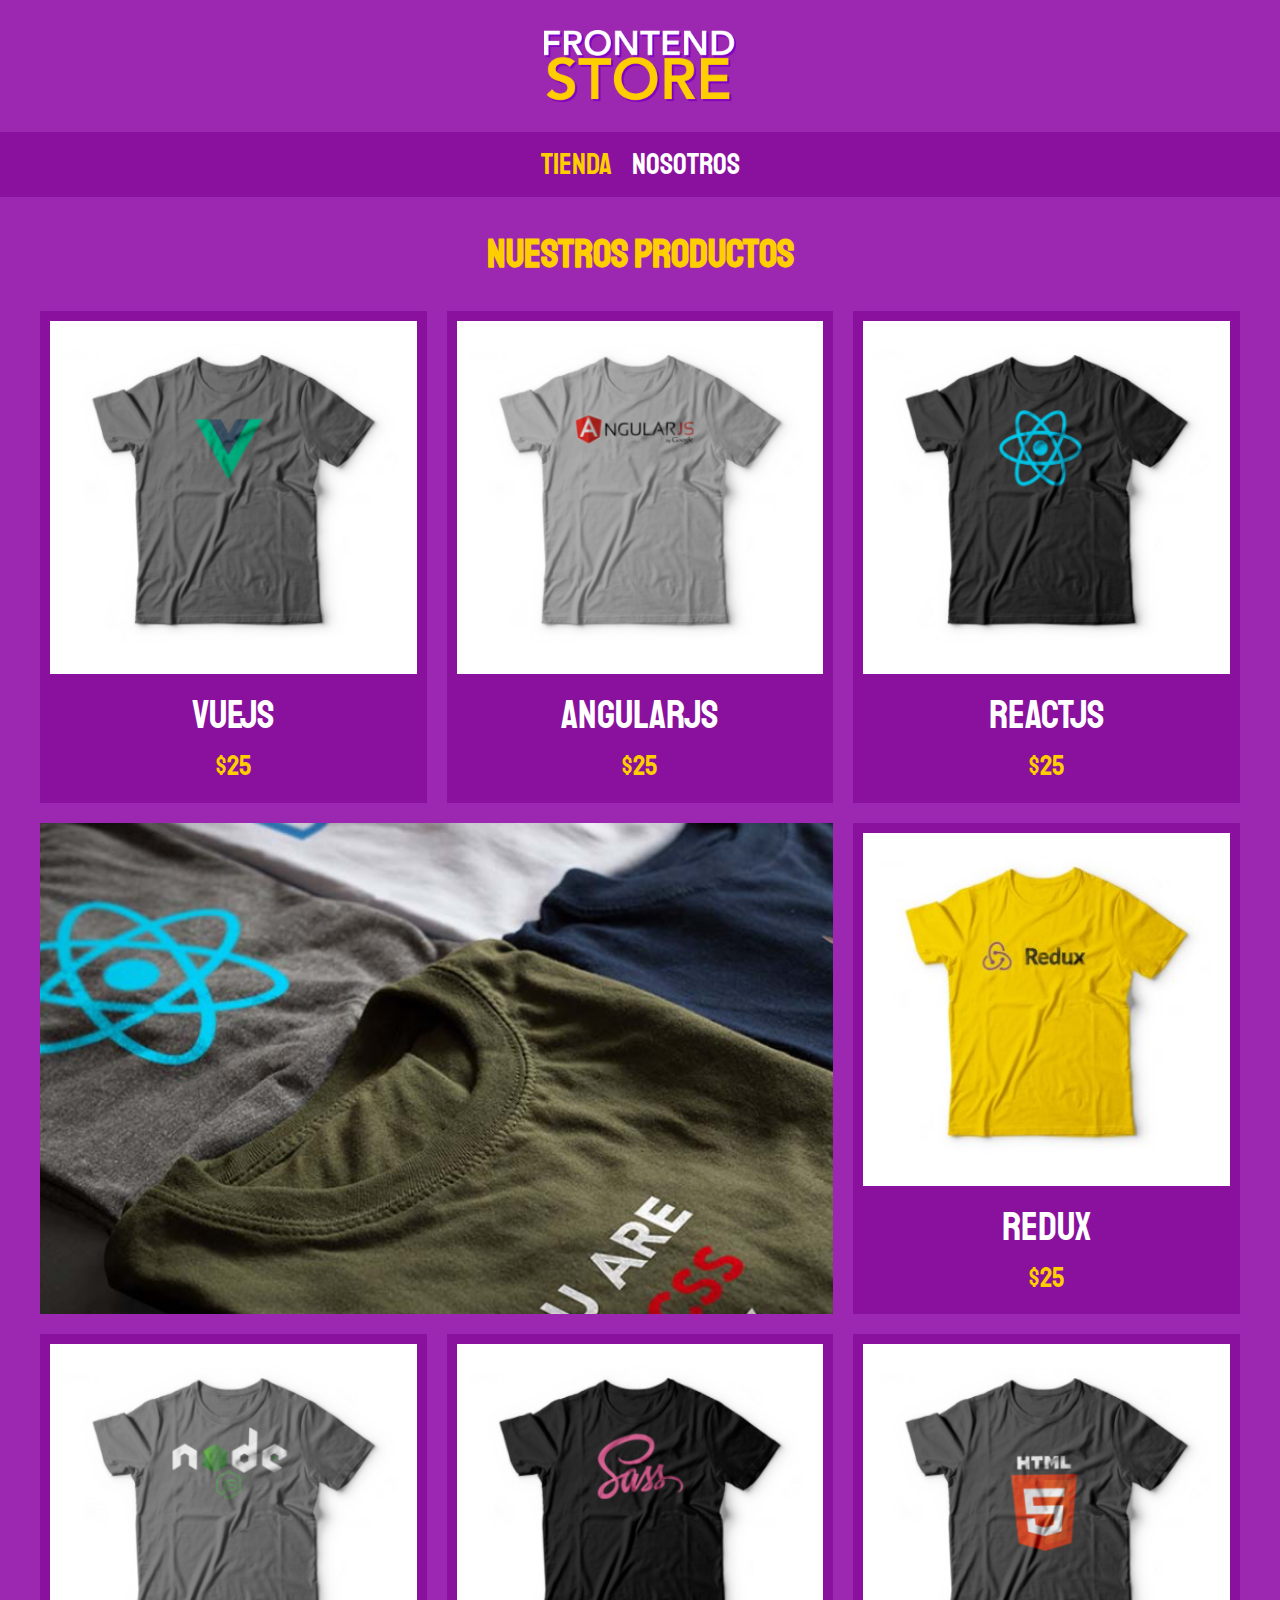
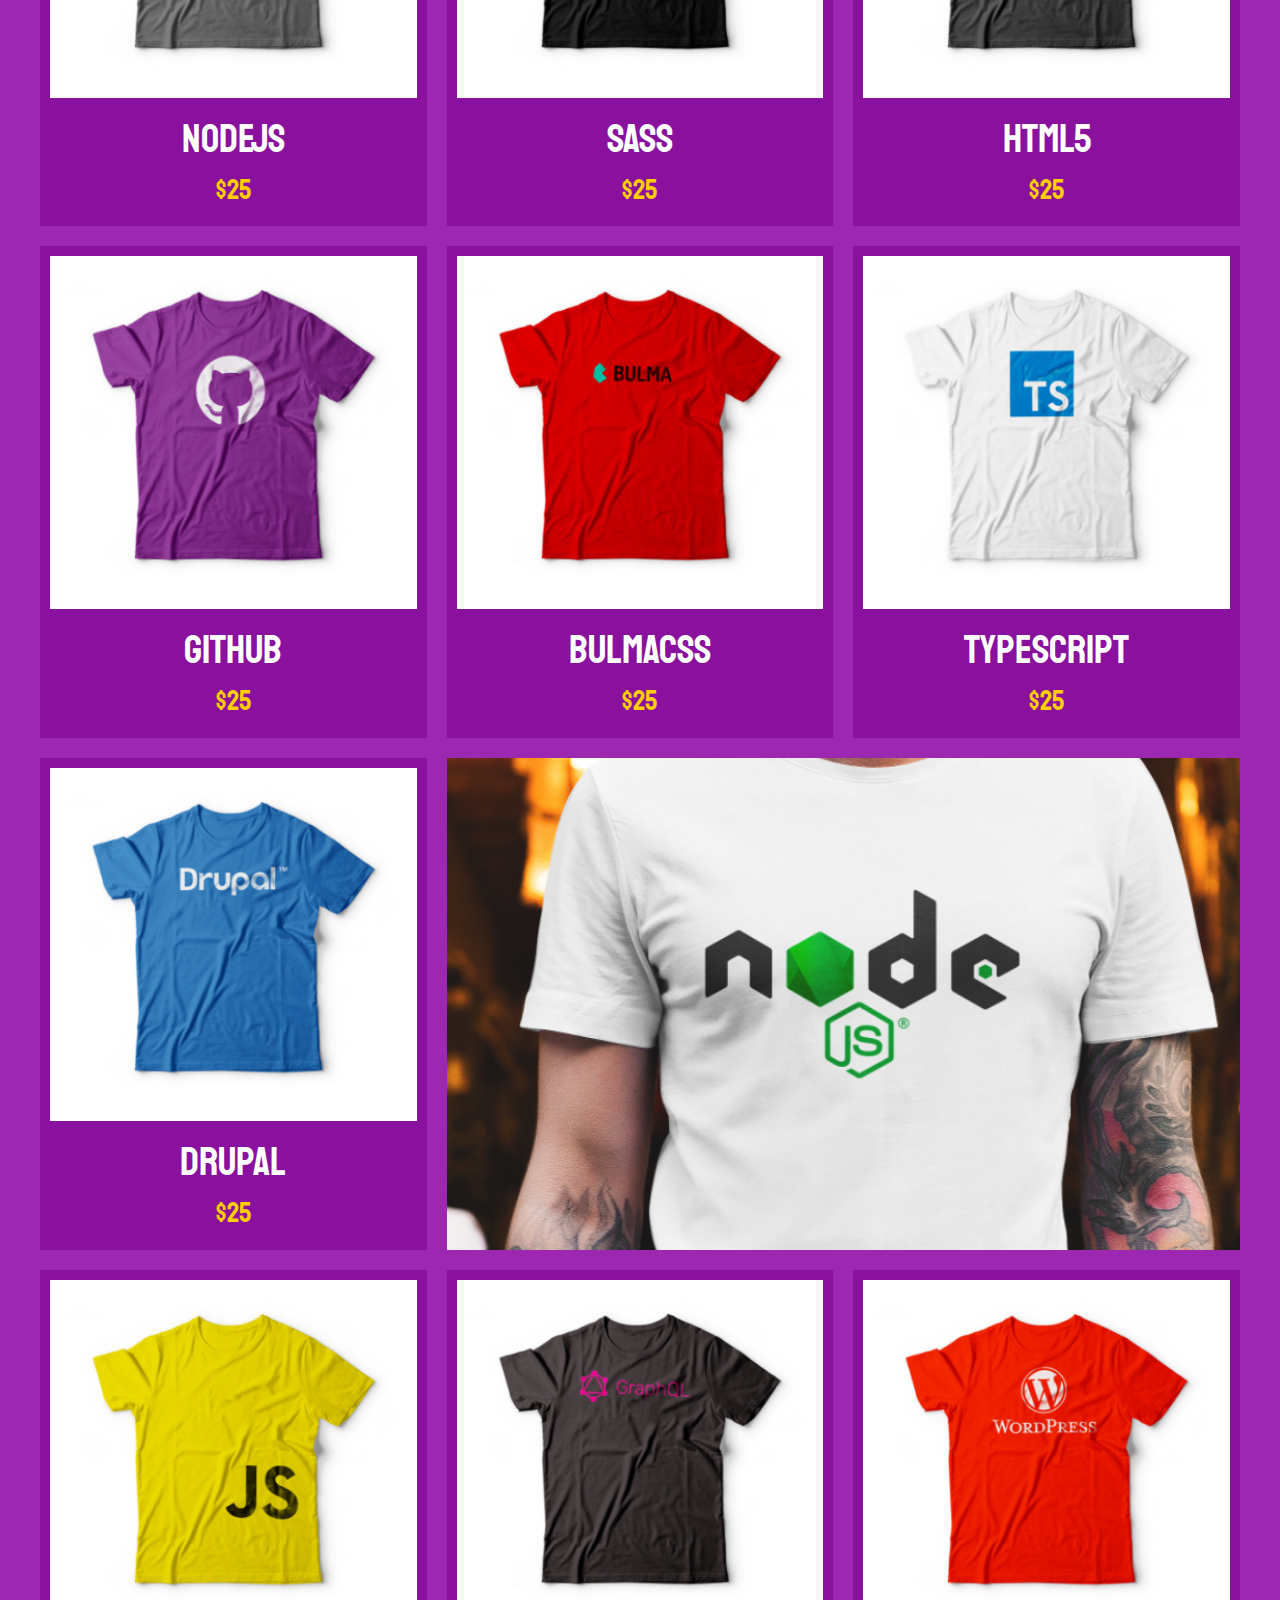
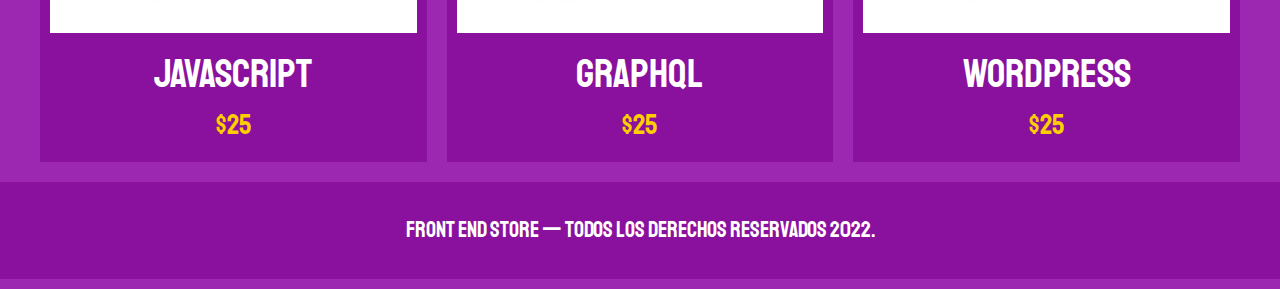
<file: index.html>
<!DOCTYPE html>
<html lang="en">
<head>
    <meta charset="UTF-8">
    <meta http-equiv="X-UA-Compatible" content="IE=edge">
    <meta name="viewport" content="width=device-width, initial-scale=1.0">
    <title>Tienda</title>
    <link rel="preload" href="css/normalize.css" as="style"> <!--preload busted the program performance-->
    <link rel="stylesheet" href="css/normalize.css"> <!--normalize lib para ajustar la pag web a diferentes navegadores-->

    <link rel="preconnect" href="https://fonts.googleapis.com">
    <link rel="preconnect" href="https://fonts.gstatic.com" crossorigin>
    <link href="https://fonts.googleapis.com/css2?family=Staatliches&display=swap" rel="stylesheet"> <!-- google font -->
    
    <link rel="preload" href="css/style.css" as="style"> 
    <link rel="stylesheet" href="css/style.css">
</head>
<body>
    <header>
        <a href="index.html" class="header">
            <img class="header__logo" src="img/logo.png" alt="Logotipo"> <!-- alt= texto alternativo (lo que es la imagen) -->
        </a>
    </header>

    <nav class="navegacion">
        <a class="navegacion__enlace navegacion__enlace--activo" href="index.html">Tienda</a>
        <a class="navegacion__enlace" href="nosotros.html">Nosotros</a>
    </nav>

    <main class="contenedor">
        <h1>Nuestros Productos</h1>

        <div class="grid">
            <div class="producto">
                <a href="producto.html">
                    <img class="producto__imagen" src="img/1.jpg" alt="imagen camisa">
                    <div class="producto__informacion">
                        <p class="producto__nombre">VueJS</p>
                        <p class="producto__precio">$25</p>
                    </div>
                </a>
            </div><!-- .producto -->
            <div class="producto">
                <a href="producto.html">
                    <img class="producto__imagen" src="img/2.jpg" alt="imagen camisa">
                    <div class="producto__informacion">
                        <p class="producto__nombre">AngularJS</p>
                        <p class="producto__precio">$25</p>
                    </div>
                </a>
            </div><!-- .producto -->
            <div class="producto">
                <a href="producto.html">
                    <img class="producto__imagen" src="img/3.jpg" alt="imagen camisa">
                    <div class="producto__informacion">
                        <p class="producto__nombre">ReactJS</p>
                        <p class="producto__precio">$25</p>
                    </div>
                </a>
            </div><!-- .producto -->
            <div class="producto">
                <a href="producto.html">
                    <img class="producto__imagen" src="img/4.jpg" alt="imagen camisa">
                    <div class="producto__informacion">
                        <p class="producto__nombre">Redux</p>
                        <p class="producto__precio">$25</p>
                    </div>
                </a>
            </div><!-- .producto -->
            <div class="producto">
                <a href="producto.html">
                    <img class="producto__imagen" src="img/5.jpg" alt="imagen camisa">
                    <div class="producto__informacion">
                        <p class="producto__nombre">NodeJS</p>
                        <p class="producto__precio">$25</p>
                    </div>
                </a>
            </div><!-- .producto -->
            <div class="producto">
                <a href="producto.html">
                    <img class="producto__imagen" src="img/6.jpg" alt="imagen camisa">
                    <div class="producto__informacion">
                        <p class="producto__nombre">SASS</p>
                        <p class="producto__precio">$25</p>
                    </div>
                </a>
            </div><!-- .producto -->
            <div class="producto">
                <a href="producto.html">
                    <img class="producto__imagen" src="img/7.jpg" alt="imagen camisa">
                    <div class="producto__informacion">
                        <p class="producto__nombre">HTML5</p>
                        <p class="producto__precio">$25</p>
                    </div>
                </a>
            </div><!-- .producto -->
            <div class="producto">
                <a href="producto.html">
                    <img class="producto__imagen" src="img/8.jpg" alt="imagen camisa">
                    <div class="producto__informacion">
                        <p class="producto__nombre">GitHub</p>
                        <p class="producto__precio">$25</p>
                    </div>
                </a>
            </div><!-- .producto -->
            <div class="producto">
                <a href="producto.html">
                    <img class="producto__imagen" src="img/9.jpg" alt="imagen camisa">
                    <div class="producto__informacion">
                        <p class="producto__nombre">BulmaCSS</p>
                        <p class="producto__precio">$25</p>
                    </div>
                </a>
            </div><!-- .producto -->
            <div class="producto">
                <a href="producto.html">
                    <img class="producto__imagen" src="img/10.jpg" alt="imagen camisa">
                    <div class="producto__informacion">
                        <p class="producto__nombre">TypeScript</p>
                        <p class="producto__precio">$25</p>
                    </div>
                </a>
            </div><!-- .producto -->
            <div class="producto">
                <a href="producto.html">
                    <img class="producto__imagen" src="img/11.jpg" alt="imagen camisa">
                    <div class="producto__informacion">
                        <p class="producto__nombre">Drupal</p>
                        <p class="producto__precio">$25</p>
                    </div>
                </a>
            </div><!-- .producto -->
            <div class="producto">
                <a href="producto.html">
                    <img class="producto__imagen" src="img/12.jpg" alt="imagen camisa">
                    <div class="producto__informacion">
                        <p class="producto__nombre">JavaScript</p>
                        <p class="producto__precio">$25</p>
                    </div>
                </a>
            </div><!-- .producto -->
            <div class="producto">
                <a href="producto.html">
                    <img class="producto__imagen" src="img/13.jpg" alt="imagen camisa">
                    <div class="producto__informacion">
                        <p class="producto__nombre">GraphQL</p>
                        <p class="producto__precio">$25</p>
                    </div>
                </a>
            </div><!-- .producto -->
            <div class="producto">
                <a href="producto.html">
                    <img class="producto__imagen" src="img/14.jpg" alt="imagen camisa">
                    <div class="producto__informacion">
                        <p class="producto__nombre">WordPress</p>
                        <p class="producto__precio">$25</p>
                    </div>
                </a>
            </div><!-- .producto -->
            
            <div class="grafico grafico--camisas">

            </div>

            <div class="grafico grafico--node">
                
            </div>



        </div> <!-- .grid -->

    </main>

    <footer class="footer">
        <p class="footer__texto">Front End Store — Todos los derechos Reservados 2022.</p>
    </footer>

</body>
</html>
</file>
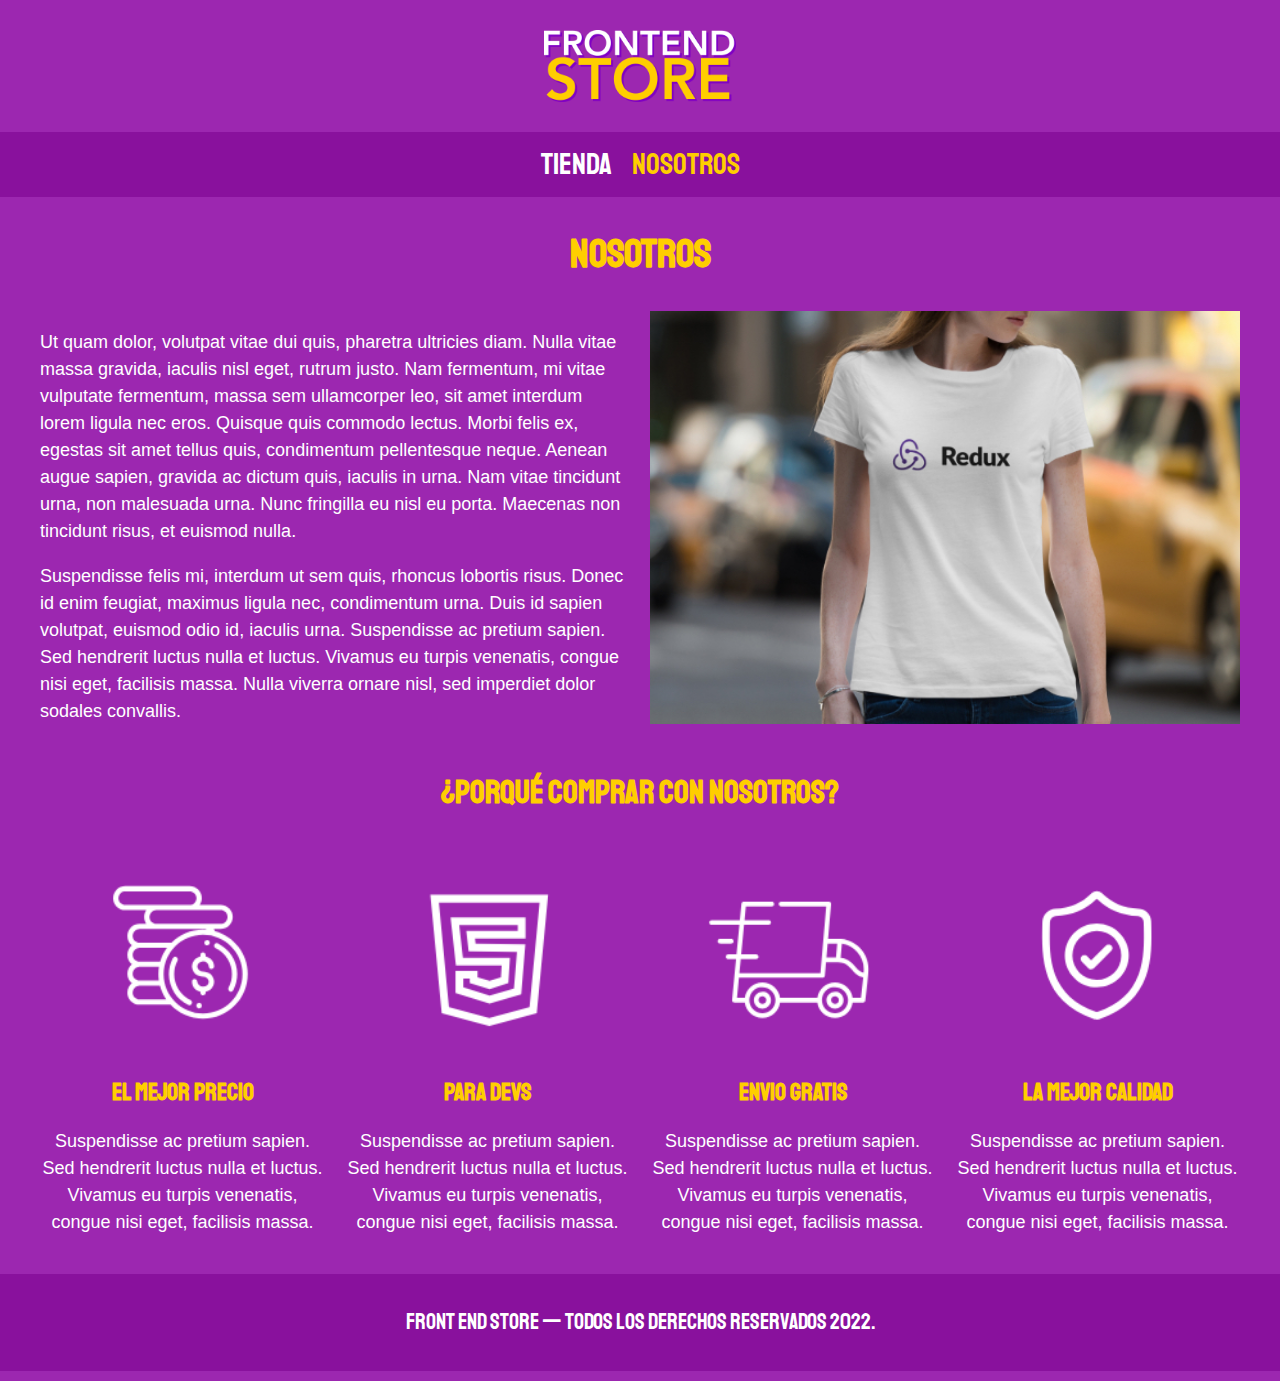
<file: nosotros.html>
<!DOCTYPE html>
<html lang="en">
<head>
    <meta charset="UTF-8">
    <meta http-equiv="X-UA-Compatible" content="IE=edge">
    <meta name="viewport" content="width=device-width, initial-scale=1.0">
    <title>Nosotros</title>
    <link rel="preload" href="css/normalize.css" as="style"> <!--preload busted the program performance-->
    <link rel="stylesheet" href="css/normalize.css"> <!--normalize lib para ajustar la pag web a diferentes navegadores-->

    <link rel="preconnect" href="https://fonts.googleapis.com">
    <link rel="preconnect" href="https://fonts.gstatic.com" crossorigin>
    <link href="https://fonts.googleapis.com/css2?family=Staatliches&display=swap" rel="stylesheet"> <!-- google font -->
    
    <link rel="preload" href="css/style.css" as="style"> 
    <link rel="stylesheet" href="css/style.css">
</head>
<body>
    <header>
        <a href="index.html" class="header">
            <img class="header__logo" src="img/logo.png" alt="Logotipo"> <!-- alt= texto alternativo (lo que es la imagen) -->
        </a>
    </header>

    <nav class="navegacion">
        <a class="navegacion__enlace" href="index.html">Tienda</a>
        <a class="navegacion__enlace navegacion__enlace--activo" href="nosotros.html">Nosotros</a>
    </nav>

    <main class="contenedor">
        <h1>Nosotros</h1>

        <div class="nosotros">
            <div class="nosotros__contenido">
                <p>
                    Ut quam dolor, volutpat vitae dui quis, pharetra ultricies diam. 
                    Nulla vitae massa gravida, iaculis nisl eget, rutrum justo. Nam fermentum, mi vitae vulputate fermentum, 
                    massa sem ullamcorper leo, sit amet interdum lorem ligula nec eros. 
                    Quisque quis commodo lectus. Morbi felis ex, egestas sit amet tellus quis, condimentum pellentesque neque. 
                    Aenean augue sapien, gravida ac dictum quis, iaculis in urna. Nam vitae tincidunt urna, non malesuada urna. 
                    Nunc fringilla eu nisl eu porta. Maecenas non tincidunt risus, et euismod nulla. 
                </p>
                <p>
                    Suspendisse felis mi, interdum ut sem quis, rhoncus lobortis risus. Donec id enim feugiat, 
                    maximus ligula nec, condimentum urna. Duis id sapien volutpat, euismod odio id, iaculis urna. 
                    Suspendisse ac pretium sapien. Sed hendrerit luctus nulla et luctus. Vivamus eu turpis venenatis, 
                    congue nisi eget, facilisis massa. Nulla viverra ornare nisl, sed imperdiet dolor sodales convallis. 
                </p>
            </div>
            <img class="nosotros__imagen" src="img/nosotros.jpg" alt="imagen nosotros">
        </div>

    </main>

    <section class="contenedor comprar">
        <h2 class="comprar__titulo">¿Porqué Comprar con nosotros?</h2>

        <div class="bloques">

            <div class="bloque">
                <img class="bloque__imagen" src="img/icono_1.png" alt="porque comprar">
                <h3 class="bloque__titulo">El Mejor Precio</h3>
                <p> Suspendisse ac pretium sapien. Sed hendrerit luctus nulla et luctus. Vivamus eu turpis venenatis, 
                    congue nisi eget, facilisis massa.</p>
            </div> <!-- .bloque -->

            <div class="bloque">
                <img class="bloque__imagen" src="img/icono_2.png" alt="porque comprar">
                <h3 class="bloque__titulo">Para Devs</h3>
                <p> Suspendisse ac pretium sapien. Sed hendrerit luctus nulla et luctus. Vivamus eu turpis venenatis, 
                    congue nisi eget, facilisis massa.</p>
            </div> <!-- .bloque -->

            <div class="bloque">
                <img class="bloque__imagen" src="img/icono_3.png" alt="porque comprar">
                <h3 class="bloque__titulo">Envio Gratis</h3>
                <p> Suspendisse ac pretium sapien. Sed hendrerit luctus nulla et luctus. Vivamus eu turpis venenatis, 
                    congue nisi eget, facilisis massa.</p>
            </div> <!-- .bloque -->

            <div class="bloque">
                <img class="bloque__imagen" src="img/icono_4.png" alt="porque comprar">
                <h3 class="bloque__titulo">La mejor calidad</h3>
                <p> Suspendisse ac pretium sapien. Sed hendrerit luctus nulla et luctus. Vivamus eu turpis venenatis, 
                    congue nisi eget, facilisis massa.</p>
            </div> <!-- .bloque -->

        </div> <!-- .bloques -->
    </section>


    <footer class="footer">
        <p class="footer__texto">Front End Store — Todos los derechos Reservados 2022.</p>
    </footer>

</body>
</html>
</file>
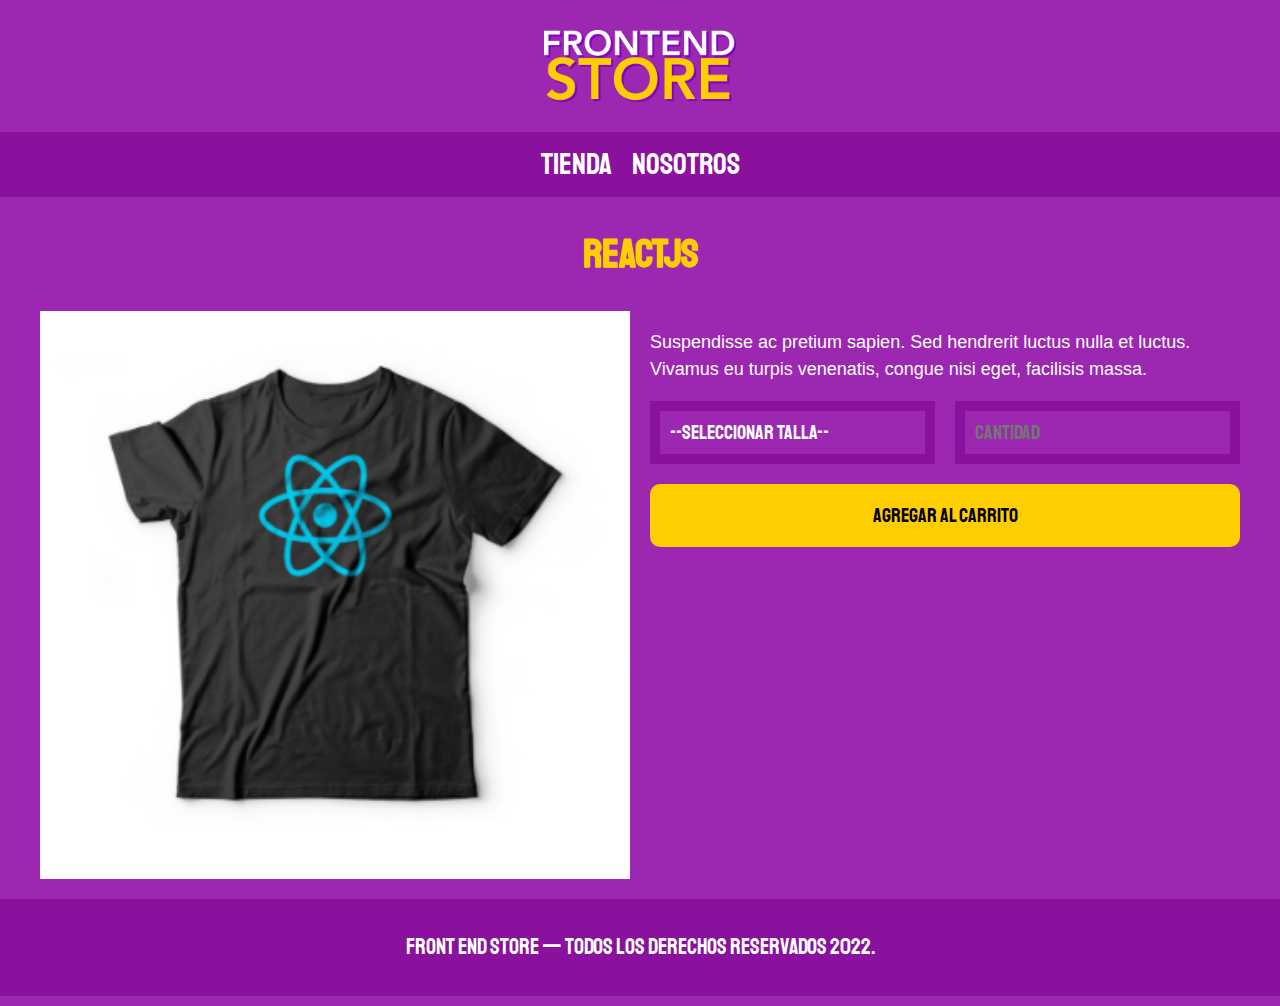
<file: producto.html>
<!DOCTYPE html>
<html lang="en">
<head>
    <meta charset="UTF-8">
    <meta http-equiv="X-UA-Compatible" content="IE=edge">
    <meta name="viewport" content="width=device-width, initial-scale=1.0">
    <title>Producto</title>
    <link rel="preload" href="css/normalize.css" as="style"> <!--preload busted the program performance-->
    <link rel="stylesheet" href="css/normalize.css"> <!--normalize lib para ajustar la pag web a diferentes navegadores-->

    <link rel="preconnect" href="https://fonts.googleapis.com">
    <link rel="preconnect" href="https://fonts.gstatic.com" crossorigin>
    <link href="https://fonts.googleapis.com/css2?family=Staatliches&display=swap" rel="stylesheet"> <!-- google font -->
    
    <link rel="preload" href="css/style.css" as="style"> 
    <link rel="stylesheet" href="css/style.css">
</head>
<body>
    <header>
        <a href="index.html" class="header">
            <img class="header__logo" src="img/logo.png" alt="Logotipo"> <!-- alt= texto alternativo (lo que es la imagen) -->
        </a>
    </header>

    <nav class="navegacion">
        <a class="navegacion__enlace" href="index.html">Tienda</a>
        <a class="navegacion__enlace" href="nosotros.html">Nosotros</a>
    </nav>

    <main class="contenedor">
        <h1>ReactJS</h1>


        <div class="camisa">
            <img class="camisa__imagen" src="/img/3.jpg" alt="imagen del producto">

            <div class="camisa__contenido">

                <p> Suspendisse ac pretium sapien. Sed hendrerit luctus nulla et luctus. Vivamus eu turpis venenatis, 
                    congue nisi eget, facilisis massa.
                </p>

                <form class="formulario">
                    <select class="formulario__campo">
                        <option disabled selected>--Seleccionar talla--</option>
                        <option>Small</option>
                        <option>Median</option>
                        <option>Large</option>
                        
                    </select>

                    <input class="formulario__campo" type="number" placeholder="Cantidad" min="1">

                    <input class="formulario__submit" type="submit" value="Agregar al Carrito">
                </form>
            </div>


        </div>

    </main>

    <footer class="footer">
        <p class="footer__texto">Front End Store — Todos los derechos Reservados 2022.</p>
    </footer>

</body>
</html>
</file>
<file: css/style.css>
:root{ /** paleta de colores **/
    --primario: #9C27B0;
    --primarioOscuro: #89119D;
    --secundario: #FFCE00;
    --secundarioOscuro: rgb(233,287,2);
    --blanco: #FFF;
    --negro: #000;

    --fuentePrincipal : 'Staatliches', cursive; /** fuente **/
}

html{
    box-sizing: border-box;
    font-size: 62.5%;
}

*, *:before, *:after {
    box-sizing: inherit;
}

/** Globales **/

body{
    background-color: var(--primario);
    font-size: 1.6rem;
    line-height: 1.5; /** 1.5 de la base de la fuente**/
}

p{
    font-size: 1.8rem;
    font-family: Arial, Helvetica, sans-serif;
    color: var(--blanco);
}

a{
    text-decoration: none;
}

img{
    width: 100%;
}

.contenedor{
    max-width: 120rem;
    margin: 0 auto;
}

h1, h2, h3{
    text-align: center;
    color: var(--secundario);
    font-family: var(--fuentePrincipal);
}

h1{
    font-size: 4rem;
}

h2{
    font-size: 3.2rem;
}

h3{
    font-size: 2.4rem;
}

/** Header **/

.header{
    display: flex;
    justify-content: center;
}

.header__logo{
    margin: 3rem 0;
    max-width: 15%;
}

/** Footer **/
.footer{
    background-color: var(--primarioOscuro);
    margin: 1rem 0;
    margin-top: 2rem;
    padding: 1rem 0;
}
.footer__texto{
    font-family: var(--fuentePrincipal);
    text-align: center;
    font-size: 2.2rem;
}

/** Navegacion **/

.navegacion{
    background-color: var(--primarioOscuro);
    padding: 1rem 0;
    display: flex;
    justify-content: center;
    gap: 2rem; /** Nueva forma de separar elementos **/
}

.navegacion__enlace{
    font-family: var(--fuentePrincipal);
    color: var(--blanco);
    font-size: 3rem;

}
.navegacion__enlace--activo,
.navegacion__enlace:hover{
    color: var(--secundario);
}

.navegacion__enlace:last-of-type{
    margin-right: 0;
}

/** Grid **/

.grid{
    display: grid;
    grid-template-columns: repeat(2, 1fr);
    gap: 2rem;
}

@media (min-width: 768px){
    .grid{
        grid-template-columns: repeat(3,1fr);
    }
}

/** Producto **/

.producto{
    background-color: var(--primarioOscuro);
    padding: 1rem;
}

.producto__nombre{
    font-size: 4rem;
}

.producto__precio{
    font-size: 2.8rem;
    color: var(--secundario);
}

.producto__nombre, .producto__precio{
    font-family: var(--fuentePrincipal);
    text-align: center;
    margin: 1rem 0;
    line-height: 1.2;
}

/** Grafico **/

.grafico{
    min-height: 30rem;
    background-repeat: no-repeat;
    background-size: cover;
    grid-column: 1 /3;
}

.grafico--camisas{
    background-image: url(../img/grafico1.jpg);
    grid-row: 2 /3;
}

.grafico--node{
    background-image: url(../img/grafico2.jpg);
    grid-row: 8 /9;
}

@media (min-width: 768px){
    .grafico--node{
        grid-row: 5/6;
        grid-column: 2/4;
    }
}

/** Nosotros **/

.nosotros{
    display: grid;
    grid-template-rows: repeat(2, auto);
}

@media (min-width: 768px){
    .nosotros{
        grid-template-columns: repeat(2,1fr);
        column-gap: 2rem;
    }
}

.nosotros__imagen{
    grid-row: 1 / 2;
}

@media (min-width: 768px){
    .nosotros__imagen{
        grid-column: 2 / 3;
    }
}

/** Bloques **/

.bloques{
    display: grid;
    grid-template-columns: repeat(2,1fr);
    gap: 2rem;
}

@media (min-width: 768px){
    .bloques{
        grid-template-columns: repeat(4,1fr);
    }
}

.bloque{
    text-align: center;
}

.bloque__titulo{
    margin: 0;
}

/** Pagina Producto **/

@media (min-width: 768px){
    .camisa{
        display: grid;
        grid-template-columns: repeat(2,1fr);
        column-gap: 2rem;
    }
}

.formulario{
    display: grid;
    grid-template-columns: repeat(2,1fr);
    gap: 2rem;
}

.formulario__campo{
    border: 1rem solid var(--primarioOscuro);
    background-color: transparent;
    color: var(--blanco);
    font-size: 2rem;
    font-family: var(--fuentePrincipal);
    padding: 1rem;
    appearance: none;
}

/**
    border-color: var(--primarioOscuro);
    border-width: 1rem;
    border-style: solid;
**/

.formulario__submit{
    background-color: var(--secundario);
    border: none;
    font-size: 2rem;
    font-family: var(--fuentePrincipal);
    padding: 2rem;
    border-radius: 1rem;
    transition: background-color .3s ease;
    grid-column: 1 /3;
}
.formulario__submit:hover{
    cursor: pointer;
    background-color: var(--secundarioOscuro);
}
</file>
